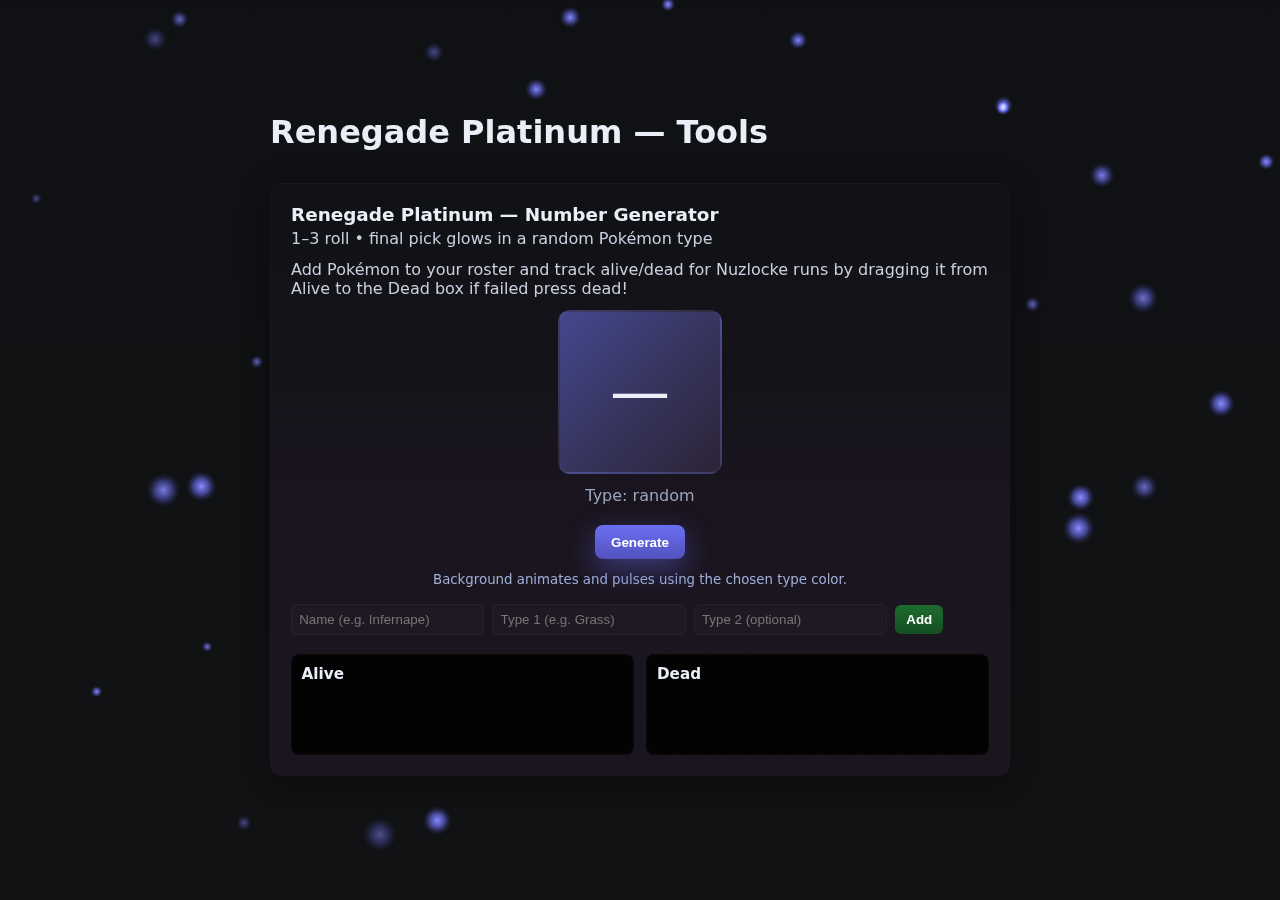
<file: JN/Pokemon klikker/index.html>
<!doctype html>
<html lang="en">
  <head>
    <meta charset="UTF-8" />
    <!-- favicon removed (Vite/React removed) -->
    <meta name="viewport" content="width=device-width, initial-scale=1.0" />
    <title>Pokemon klikker — Renegade Platinum Number Generator</title>
    <!-- Page styles for the standalone generator -->
    <link rel="stylesheet" href="main.css">
    <link rel="stylesheet" href="number-generator.css">

  </head>
  <body>
    <div id="root">
      <noscript>
        <p style="color:#c9d1e0; text-align:center; padding:2rem;">Enable JavaScript to use the Pokemon Number Generator.</p>
      </noscript>
    </div>

    <!-- Standalone number generator (no npm/vite required) -->
    <script src="number-generator.js" defer></script>
  </body>
</html>
</file>
<file: JN/Pokemon klikker/main.css>
/* Minimal page layout for the standalone Pokemon Number Generator */
:root {
  --bg: #0f1114;
  --fg: #e9eef7;
}
html,body{height:100%;}
body{
  margin:0;
  min-height:100vh;
  display:flex;
  align-items:center;
  justify-content:center;
  background: linear-gradient(180deg,var(--bg), #111213 80%);
  color:var(--fg);
  font-family: system-ui, -apple-system, Segoe UI, Roboto, "Helvetica Neue", Arial;
}
#root{width:100%;max-width:740px;padding:1.25rem;}
header.page-title{ text-align:center;margin-bottom:0.5rem }
header.page-title h1{ font-size:1.6rem;margin:0 }
footer.small{ text-align:center;color:#9aa6bd;margin-top:1rem }
</file>
<file: JN/Pokemon klikker/number-generator.css>
.np-platinum-widget {
  --type-color: #6b6ff3;
  max-width: 760px; /* larger widget */
  margin: 2rem auto;
  border-radius: 12px;
  padding: 1.25rem;
  color: #e9eef7;
  background: linear-gradient(180deg,#0f1114 0%, #1b1520 60%);
  box-shadow: 0 6px 30px rgba(0,0,0,0.45), inset 0 1px 0 rgba(255,255,255,0.02);
  border: 1px solid rgba(255,255,255,0.02);
  transition: box-shadow 350ms ease, background 350ms ease;
  position: relative;
  overflow: hidden;
}

/* Page-level background canvas that pulses using the selected type color */
.platinum-theme { position: relative; z-index: 0; }
.platinum-theme::before {
  content: '';
  position: absolute;
  inset: -10%;
  background: radial-gradient(circle at 20% 30%, transparent, transparent), radial-gradient(circle at 80% 70%, transparent, transparent);
  opacity: 0;
  pointer-events: none;
  transition: opacity 360ms ease, transform 720ms ease;
  filter: blur(36px);
  z-index: -1;
}
.platinum-theme.page-has-type::before {
  opacity: 0.995;
  /* fallback for browsers that don't support color-mix */
  background: radial-gradient(circle at 20% 30%, var(--page-type-color) 0%, transparent 30%), radial-gradient(circle at 80% 70%, color-mix(in srgb, var(--page-type-color) 18%, transparent) 0%, transparent 38%);
  background: radial-gradient(circle at 20% 30%, color-mix(in srgb, var(--page-type-color) 40%, transparent) 0%, transparent 30%), radial-gradient(circle at 80% 70%, color-mix(in srgb, var(--page-type-color) 28%, transparent) 0%, transparent 38%);
  transform: scale(1.02);
  animation: bg-ambient 12s linear infinite;
}

@keyframes bg-ambient {
  0% { transform: scale(1) translateY(0) }
  50% { transform: scale(1.03) translateY(-2%) }
  100% { transform: scale(1) translateY(0) }
}

/* Canvas particles: subtle ambient orbs behind the widget */
.particle-canvas { position: fixed; inset: 0; width: 100%; height: 100%; z-index: -3; pointer-events: none; display:block }

/* animated radial pulse uses the selected type color via CSS var */
.np-platinum-widget.has-type::before {
  content: '';
  position: absolute;
  inset: -40%;
  /* fallback for older browsers */
  background: radial-gradient(circle at 30% 20%, color-mix(in srgb, var(--type-color) 60%, transparent), transparent 28%), radial-gradient(circle at 70% 70%, color-mix(in srgb, var(--type-color) 45%, transparent), transparent 36%);
  animation: bg-pulse 3.2s ease-in-out infinite, bg-shift 12s linear infinite;
  opacity: 0.96;
  pointer-events: none;
  mix-blend-mode: screen;
}

@keyframes bg-pulse {
  0% { transform: scale(1); opacity: 0.7 }
  50% { transform: scale(1.06); opacity: 1 }
  100% { transform: scale(1); opacity: 0.7 }
}

@keyframes bg-shift {
  0% { transform: rotate(0deg) translateX(0) }
  50% { transform: rotate(30deg) translateX(6%) }
  100% { transform: rotate(0deg) translateX(0) }
}

.np-header h2 { margin: 0 0 0.25rem 0; font-size: 1.15rem; }
.np-sub { margin: 0 0 0.75rem 0; color: #c9d1e0; font-size: 1rem }
.np-body { display:flex; flex-direction:column; align-items:center; gap: 0.75rem; position:relative; z-index:1 }
.np-number-inner { transition: transform 180ms ease }
.np-number {
  width: 160px; height:160px; font-size:3.75rem; display:flex; align-items:center; justify-content:center; border-radius:12px;
  /* fallback for browsers without color-mix support */
  background: linear-gradient(135deg, var(--type-color), #2b2336);
  border: 2px solid rgba(255,255,255,0.04);
  background: linear-gradient(135deg, color-mix(in srgb, var(--type-color) 48%, #1f2430), #2b2336);
}
.np-platinum-widget.has-type .np-number { box-shadow: 0 22px 84px color-mix(in srgb, var(--type-color) 70%, transparent), inset 0 -14px 72px rgba(0,0,0,0.45); }
.np-number.rolling { animation: roll-bounce 1.2s ease-in-out; transform: scale(1.08); }
.np-number.rolling .np-number-inner { transform: rotate(-6deg) scale(1.08) }
@keyframes roll-bounce { 0% { transform: scale(1); } 50% { transform: scale(1.08) rotate(-2deg); } 100% { transform: scale(1); } }
.np-type { display:flex; align-items:center; gap:0.6rem; color:#e6eef8 }
.np-type-dot { width:44px; height:44px; border-radius:50%; display:inline-flex; align-items:center; justify-content:center; font-size:1.2rem; color: #111; border: 2px solid rgba(255,255,255,0.08); box-shadow: 0 9px 28px rgba(0,0,0,0.55); transition: transform 220ms ease }
.np-platinum-widget.has-type .np-type-dot { transform: scale(1.1); box-shadow: 0 18px 64px color-mix(in srgb, var(--type-color) 65%, rgba(0,0,0,0.36)) }
.np-type-name { font-weight:600 }
.np-type-placeholder { color:#9aa6bd }

.np-controls { margin-top: 0.5rem }
.np-btn { background: linear-gradient(180deg,color-mix(in srgb,var(--type-color) 55%, #6b6ff3), color-mix(in srgb,var(--type-color) 28%, #4a46a8)); color: white; border: none; padding: 0.6rem 1rem; border-radius:8px; font-weight:800; cursor:pointer; box-shadow: 0 10px 28px color-mix(in srgb,var(--type-color) 45%, rgba(0,0,0,0.25)); transition: transform 120ms }
.np-btn:active { transform: translateY(1px) }
.np-footer { text-align:center; margin-top:0.6rem; color:#9fb0d8 }

@media (max-width:520px) {
  .np-number { width:120px; height:120px; font-size:2.5rem }
  .np-type-dot { width:34px; height:34px }
}

@media (max-width: 760px) {
  .np-platinum-widget { max-width: 96%; margin: 1rem; padding: 0.9rem }
  .np-body { gap: 0.5rem }
  .np-number { width: 120px; height: 120px; font-size: 2.25rem }
  .roster-controls { flex-wrap: wrap; gap: 0.5rem }
  .roster-controls .type-input, .roster-controls .poke-name { min-width: 44%; flex: 1 }
  .roster-controls .add-poke { min-width: 44% }
  .roster-boxes { flex-direction: column }
  .roster-box { min-height: 60px }
  .poke-item { padding: 0.4rem }
}

/* Roster / Nuzlocke UI */
.np-roster { margin-top: 1rem; display:flex; flex-direction:column; gap:0.6rem; z-index:1 }
.roster-controls { display:flex; gap:0.5rem; align-items:center }
.roster-controls input, .roster-controls select { padding:0.45rem; border-radius:6px; border:1px solid rgba(255,255,255,0.04); background: rgba(255,255,255,0.02); color:inherit }
.roster-controls .add-poke { padding:0.45rem 0.7rem; border-radius:6px; background: linear-gradient(180deg,#1e6b2e,#154f22); color:white; border:none; cursor:pointer; font-weight:700 }
.roster-controls .add-poke:disabled { opacity:0.6; transform: translateY(1px) }
.roster-controls .faint-selected { padding:0.45rem 0.7rem; border-radius:6px; background: linear-gradient(180deg,#6b1e1e,#4a1212); color:white; border:none; cursor:pointer; font-weight:700 }
.roster-controls .faint-selected:disabled { opacity:0.6; transform: translateY(1px) }
/* Type input and autosuggest dropdown */
.type-input { min-width:110px; padding:0.45rem; border-radius:6px; border:1px solid rgba(255,255,255,0.04); background: rgba(255,255,255,0.02); color:inherit }
.type-suggest { position: absolute; z-index: 9999; min-width:140px; padding:6px; border-radius:8px; background: rgba(8,10,12,0.96); box-shadow: 0 8px 28px rgba(0,0,0,0.7); max-height:220px; overflow-y:auto }
.type-suggest-item { padding:6px 8px; border-radius:6px; cursor:pointer; color: #dce6f8 }
.type-suggest-item:hover { filter: brightness(0.95); transform: translateY(-1px) }
.type-suggest-item.selected { outline: 2px solid rgba(255,255,255,0.06); box-shadow: 0 8px 22px rgba(0,0,0,0.6); transform: translateY(-1px) }
.roster-boxes { display:flex; gap:0.8rem; margin-top:0.6rem }
.roster-box { flex:1; background: rgba(0,0,0,0.85); border-radius:8px; padding:0.6rem; min-height:80px; border: 1px solid rgba(255,255,255,0.03) }
.roster-box { display:flex; flex-direction:column; flex:1; background: rgba(0,0,0,0.85); border-radius:8px; padding:0.6rem; min-height:80px; border: 1px solid rgba(255,255,255,0.03) }
.roster-box h3 { margin:0 0 0.45rem 0; font-size:0.95rem }
.roster-box .list { padding:6px; overflow-y:auto; max-height:260px }
/* subtle scrollbars (WebKit / Blink) */
.roster-box .list::-webkit-scrollbar { width:10px; height:10px }
.roster-box .list::-webkit-scrollbar-thumb { background: rgba(255,255,255,0.04); border-radius:8px }
.roster-box .list::-webkit-scrollbar-track { background: transparent }
.poke-item.jump { box-shadow: 0 18px 54px rgba(255,255,255,0.04); transform: translateY(-6px); transition: transform 300ms ease, box-shadow 300ms ease }
/* make sure lists can be focused for keyboard navigation */
.roster-box .list:focus { outline: 2px dashed rgba(255,255,255,0.04) }
.poke-item {
  padding:0.45rem 0.6rem;
  border-radius:6px;
  margin-bottom:0.45rem;
  cursor:pointer;
  display:flex;
  justify-content:space-between;
  align-items:center;
  background: rgba(0,0,0,0.6);
  border: 1px solid rgba(255,255,255,0.02);
  transition: transform .12s ease, box-shadow .12s ease;
}
.poke-item:hover { transform: translateY(-3px); box-shadow: 0 8px 22px rgba(0,0,0,0.45) }
.poke-item .name { font-weight:700 }
.poke-item .types { display:flex; gap:0.35rem; font-size:0.85rem; opacity:0.95 }

/* hover: color the name and type chips using the primary type color set on the item */
.poke-item .name, .poke-item .type-chip { transition: color 180ms ease, text-shadow 220ms ease, transform 160ms ease }
.poke-item:hover .name, .poke-item:hover .type-chip { color: var(--primary-color, #fff); text-shadow: 0 8px 28px var(--primary-rgba, rgba(255,255,255,0.06)); transform: translateY(-2px) }

/* make alive items more vibrant; dead items more muted but still show their color */
.roster-box.alive .poke-item { filter: none; opacity: 1 }
.roster-box.dead .poke-item { filter: grayscale(.08); opacity: 0.92 }
.roster-box.dead .poke-item .type-chip { filter: saturate(0.9) }

.type-chip { display:inline-flex; align-items:center; gap:6px; padding:4px 8px; border-radius:6px; font-weight:600; transition: transform .12s ease, box-shadow .12s ease, background 160ms ease, color 160ms ease; cursor:default }
.type-chip:hover { transform: translateY(-2px); filter: brightness(0.98); background: var(--chip-rgba); color: var(--chip-color) }

.poke-item.selected { outline: 3px solid rgba(255,255,255,0.06); box-shadow: 0 12px 30px rgba(0,0,0,0.6); transform: translateY(-2px) }
.roster-box.dead { border: 1px dashed rgba(255,255,255,0.04) }
.roster-box.dead.drop-over { box-shadow: 0 8px 28px rgba(200,20,20,0.12); border-color: rgba(255,80,80,0.6) }

/* Toast background message (appears behind content, not modal) */
.bg-toast { position: absolute; left: 8%; right: 8%; top: 8%; padding: 0.8rem 1rem; border-radius: 8px; text-align:center; z-index: -1; transform: translateY(-10px); opacity: 0; pointer-events:none; transition: opacity 360ms ease, transform 360ms ease }
.bg-toast.show { opacity: 0.98; transform: translateY(0); z-index: 2 }
.bg-toast.success { background: linear-gradient(90deg, rgba(44,160,44,0.95), rgba(20,120,20,0.9)); color: white }
.bg-toast.fail { background: linear-gradient(90deg, rgba(180,44,44,0.95), rgba(120,20,20,0.9)); color: white }
.bg-toast.info { background: linear-gradient(90deg, rgba(60,60,90,0.95), rgba(30,30,60,0.9)); color: white }

/* Number lighting when type chosen */
.np-number.lit { transition: box-shadow 300ms ease, color 300ms ease, transform 300ms ease }
.np-number.lit .np-number-inner { transform: scale(1.06); }
.encounter-overlay { position: fixed; inset:0; display:flex; align-items:center; justify-content:center; z-index:9999; pointer-events:auto }
.encounter-overlay .panel { background: #0b0c10; padding:1rem; border-radius:10px; width:min(520px,95%); box-shadow: 0 10px 40px rgba(0,0,0,0.7) }
.encounter-overlay .panel .matches { max-height:240px; overflow:auto; margin:0.5rem 0 }
.encounter-overlay .panel button { margin-right:0.6rem }
.encounter-overlay .panel input, .encounter-overlay .panel select { padding:0.45rem; border-radius:6px; border:1px solid rgba(255,255,255,0.04); background: rgba(255,255,255,0.02); color:inherit }

/* font */
body { font-family: 'Poppins', Inter, system-ui, -apple-system, 'Segoe UI', Roboto, 'Helvetica Neue', Arial }
</file>
